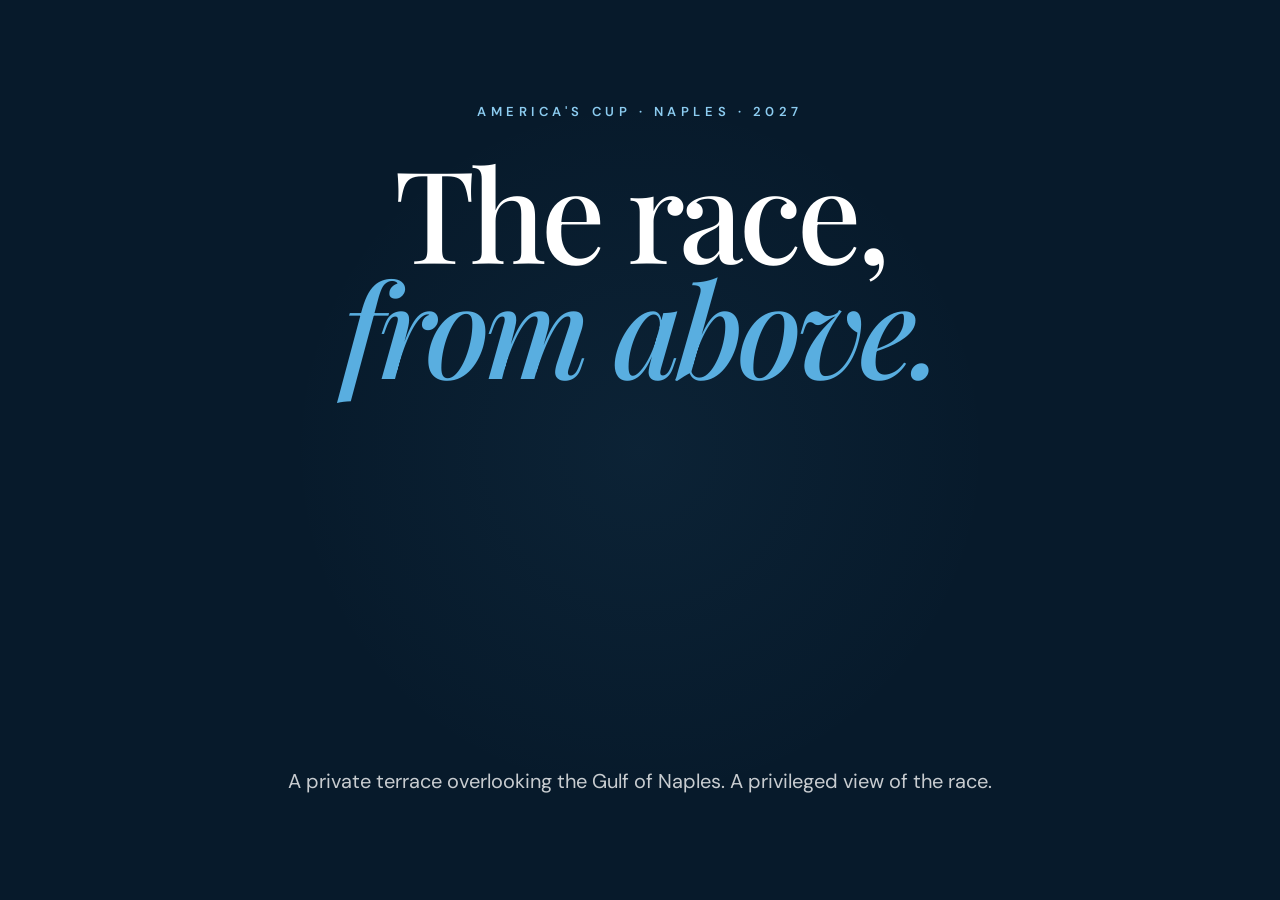
<file: test/index.html>
<!DOCTYPE html>
<html lang="en">

<head>
  <meta charset="UTF-8">
  <meta name="viewport" content="width=device-width, initial-scale=1.0">

  <title>Naples Race Terrace — Animation Test</title>

  <link rel="stylesheet" href="style.css">
</head>

<body>

  <main class="test-hero">

    <div class="test-content">

      <p class="eyebrow">
        AMERICA'S CUP · NAPLES · 2027
      </p>

      <h1 class="main-title">
        The race,
        <span>from above.</span>
      </h1>


      <!-- MASKED VIDEO TEXT TEST -->

      <div
        class="video-text"
        id="videoText"
        aria-label="The race, from above."
      >

        <canvas
          id="videoTextCanvas"
          class="video-text-canvas"
        ></canvas>

        <video
          id="videoSource"
          class="video-source"
          autoplay
          muted
          loop
          playsinline
          preload="auto"
        >
          <source src="sea.mp4" type="video/mp4">
        </video>

      </div>


      <p class="description">
        A private terrace overlooking the Gulf of Naples.
        A privileged view of the race.
      </p>

    </div>

  </main>


  <script src="https://cdnjs.cloudflare.com/ajax/libs/gsap/3.13.0/gsap.min.js"></script>

  <script src="script.js"></script>

</body>

</html>
</file>
<file: test/style.css>
@import url('https://fonts.googleapis.com/css2?family=DM+Sans:wght@300;400;500;600&family=Playfair+Display:ital,wght@0,400;0,500;1,400;1,500&display=swap');

* {
  margin: 0;
  padding: 0;
  box-sizing: border-box;
}

html,
body {
  width: 100%;
  min-height: 100%;
}

body {
  font-family: 'DM Sans', sans-serif;
  background: #071a2b;
  color: white;
  overflow-x: hidden;
}


/* ========================================
   PAGE
======================================== */

.test-hero {
  min-height: 100vh;

  display: flex;
  align-items: center;
  justify-content: center;

  padding: 80px 6%;

  background:
    radial-gradient(
      circle at center,
      rgba(89, 174, 224, 0.06),
      transparent 45%
    ),
    #071a2b;
}

.test-content {
  width: min(1400px, 100%);
  text-align: center;
}


/* ========================================
   EYEBROW
======================================== */

.eyebrow {
  color: #8cccf0;

  font-size: 13px;
  font-weight: 600;

  letter-spacing: 0.35em;
  text-transform: uppercase;

  margin-bottom: 34px;
}


/* ========================================
   ORIGINAL TITLE
======================================== */

.main-title {
  font-family: 'Playfair Display', serif;

  font-size: clamp(72px, 10vw, 150px);

  line-height: 0.9;

  font-weight: 500;

  letter-spacing: -0.04em;

  margin-bottom: 80px;
}

.main-title span {
  display: block;

  color: #59aee0;

  font-style: italic;
}


/* ========================================
   MASKED VIDEO TEXT
======================================== */

.video-text {
  position: relative;

  width: 100%;

  height: clamp(180px, 18vw, 300px);

  margin: 0 auto 70px;

  overflow: hidden;
}


/* canvas visible on page */

.video-text-canvas {
  position: absolute;

  inset: 0;

  width: 100%;
  height: 100%;

  display: block;

  z-index: 2;

  pointer-events: none;
}


/* source video is hidden,
   but JS can still read its frames */

.video-source {
  position: absolute;

  width: 1px;
  height: 1px;

  opacity: 0;

  pointer-events: none;

  left: -9999px;
  top: -9999px;
}


/* ========================================
   DESCRIPTION
======================================== */

.description {
  max-width: 780px;

  margin: 0 auto;

  font-size: 20px;

  line-height: 1.6;

  color: rgba(255, 255, 255, 0.78);
}


/* ========================================
   MOBILE
======================================== */

@media (max-width: 750px) {

  .test-hero {
    padding: 60px 6%;
  }

  .eyebrow {
    font-size: 9px;

    letter-spacing: 0.22em;

    margin-bottom: 25px;
  }

  .main-title {
    font-size: clamp(60px, 18vw, 95px);

    margin-bottom: 55px;
  }

  .video-text {
    height: clamp(180px, 42vw, 260px);

    margin-bottom: 50px;
  }

  .description {
    font-size: 16px;
  }
}
</file>
